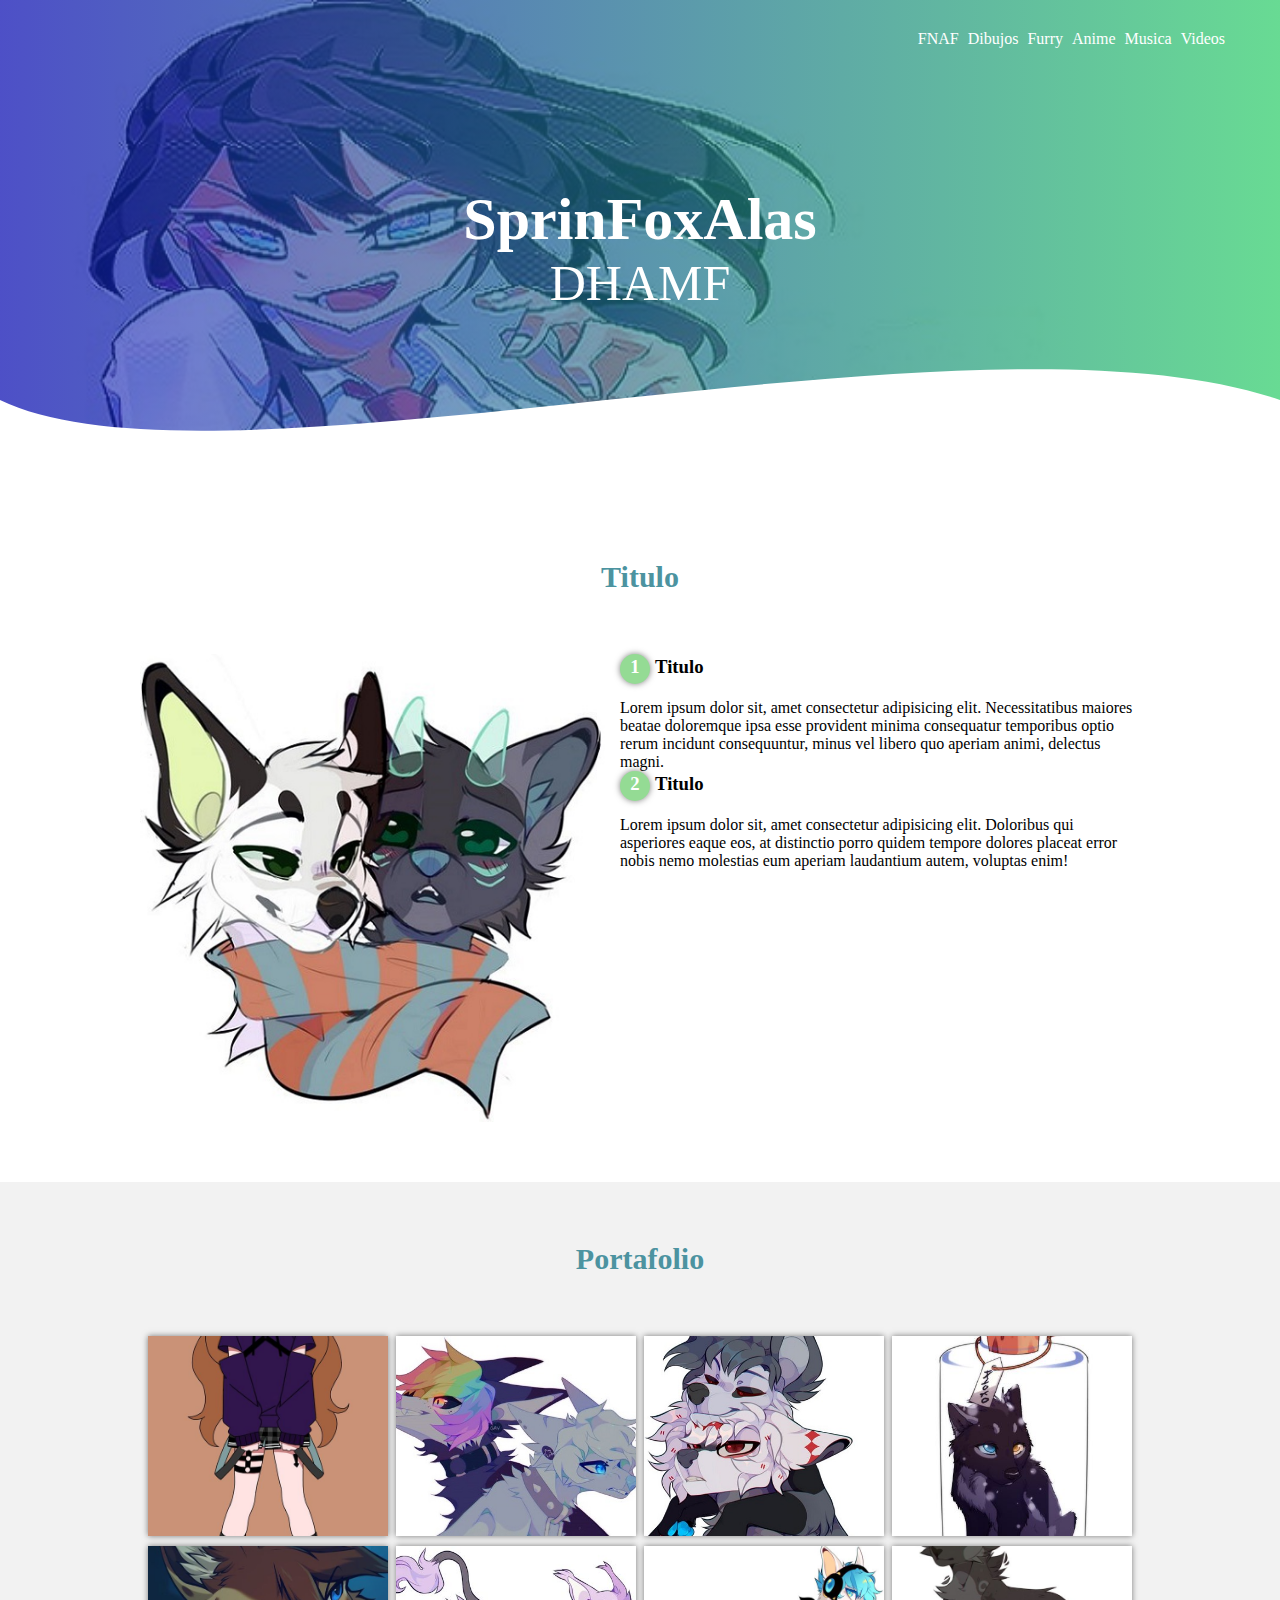
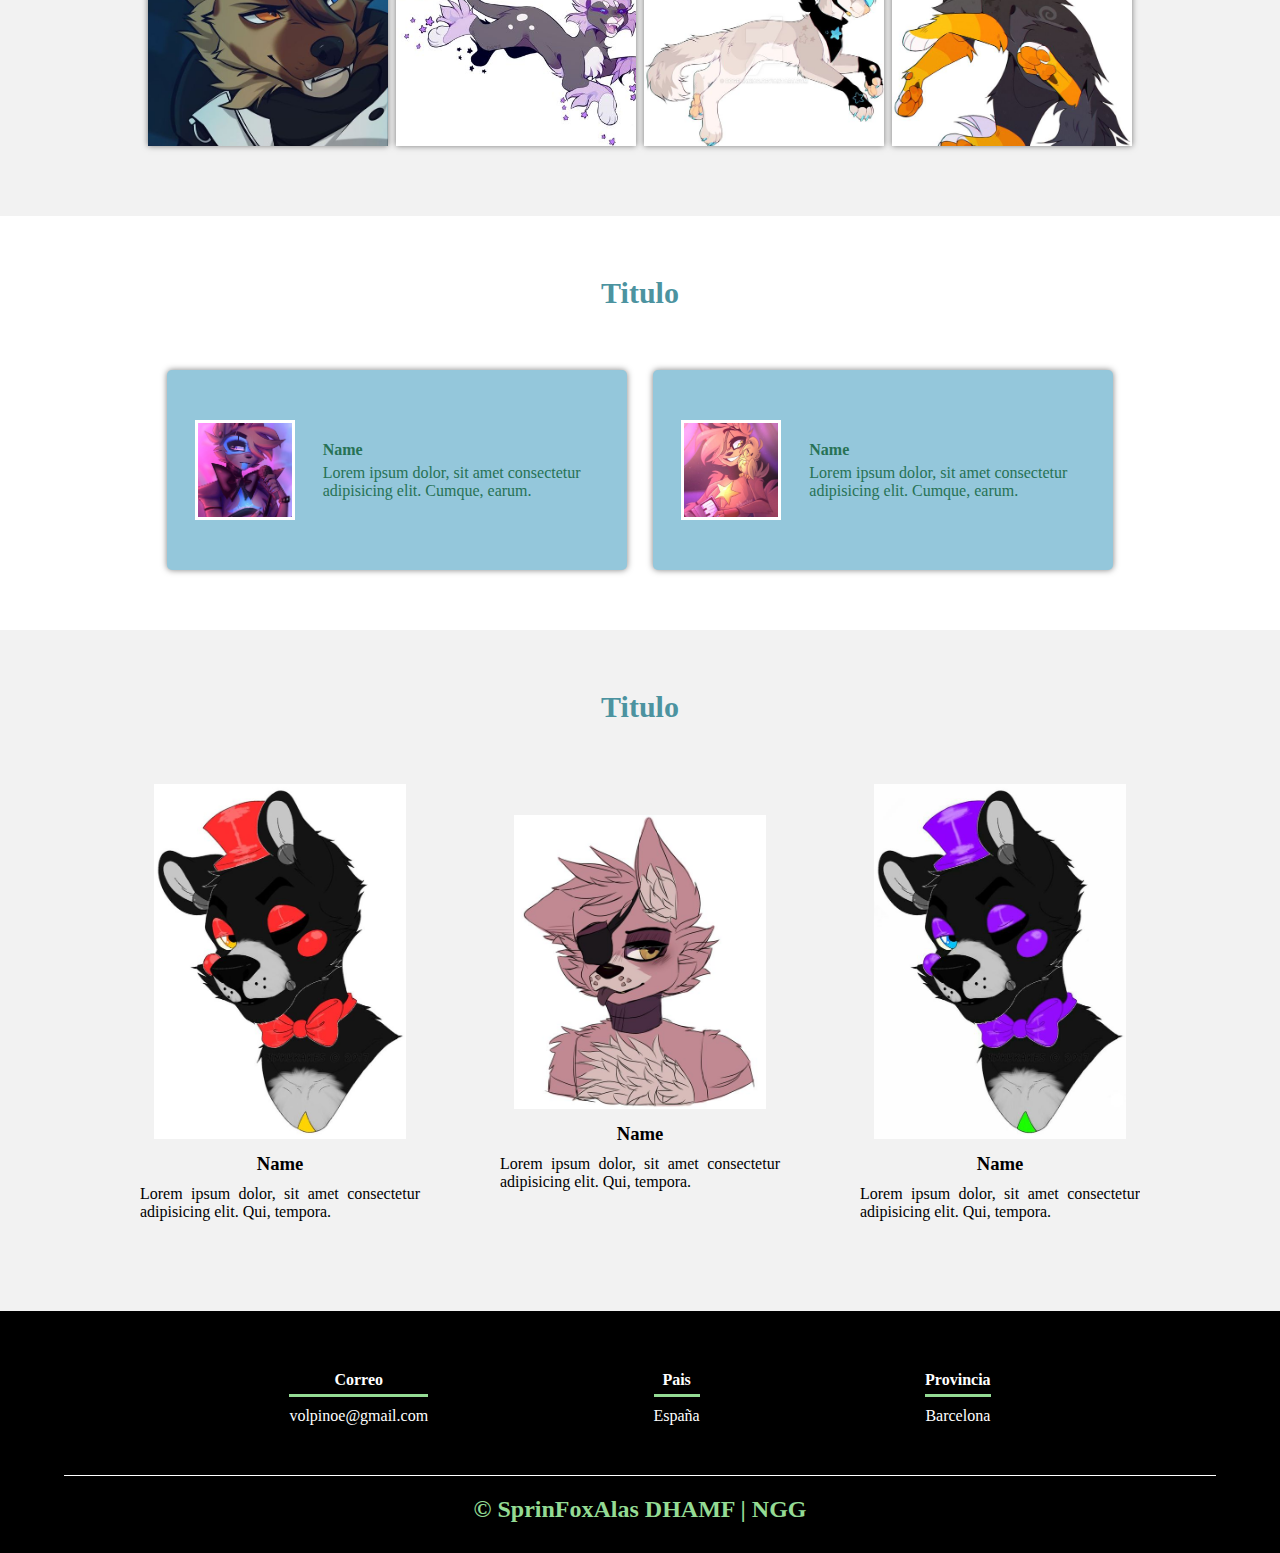
<file: index.html>
<!DOCTYPE html>
<html lang="en">
<head>
    <meta charset="UTF-8">
    <meta http-equiv="X-UA-Compatible" content="IE=edge">
    <meta name="viewport" content="width=device-width, initial-scale=1.0">
    <title>SprinFoxAlas DHAMF</title>
    <link rel="shortcut icon" href="1.png" type="image/x-icon">
    <link rel="stylesheet" href="estilos.css">
</head>
<body>
    <header>
        <nav>
            <a href="fnaf.html">FNAF</a>
            <a href="dibujos.html">Dibujos</a>
            <a href="furry.html">Furry</a>
            <a href="anime.html">Anime</a>
            <a href="musica.html">Musica </a>
            <a href="videos.html">Videos</a>
        </nav>
        <section class="textos-header">
            <h1>SprinFoxAlas</h1>
            <h2>DHAMF</h2>
        </section>
        <div class="wave" style="height: 150px; overflow: hidden;" ><svg viewBox="0 0 500 150" preserveAspectRatio="none" style="height: 100%; width: 100%;"><path d="M0.00,49.98 C86.06,156.41 379.50,-56.73 500.00,49.98 L500.00,150.00 L0.00,150.00 Z" style="stroke: none; fill: #ffffff;"></path></svg></div>
    </header>
    <main>
        <section class="contenedor sobre-nosotros">
            <h2 class="titulo">Titulo</h2>
            <div class="contenedor-sobre-nosotros">
                <img src="2.jpg" class="imagen-about-us">
                <div class="contenido-textos">
                    <h3><span>1</span>Titulo</h3>
                    <p>Lorem ipsum dolor sit, amet consectetur adipisicing elit. Necessitatibus maiores beatae doloremque ipsa esse provident minima consequatur temporibus optio rerum incidunt consequuntur, minus vel libero quo aperiam animi, delectus magni.</p>
                    <h3><span>2</span>Titulo</h3>
                    <p>Lorem ipsum dolor sit, amet consectetur adipisicing elit. Doloribus qui asperiores eaque eos, at distinctio porro quidem tempore dolores placeat error nobis nemo molestias eum aperiam laudantium autem, voluptas enim!</p>
                </div>
            </div>
        </section>
        <section class="portafolio">
            <div class="contenedor">
                <h2 class="titulo">Portafolio</h2>
                <div class="galeria-port">
                    <div class="imagen-port">
                      <img src="3.jpg">  
                      <div class="hover-galeria">
                          <img src="4.png" style="height: 105px; width: 100px;">
                          <p>Titulo</p>
                      </div>
                    </div>
                      <div class="imagen-port">
                        <img src="5.jpg">  
                        <div class="hover-galeria">
                            <img src="4.png" style="height: 105px; width: 100px;">
                            <p>Titulo</p>
                        </div>
                      </div>
                      <div class="imagen-port">
                        <img src="6.jpg">  
                        <div class="hover-galeria">
                            <img src="4.png" style="height: 105px; width: 100px;">
                            <p>Titulo</p>
                        </div>
                      </div>
                      <div class="imagen-port">
                        <img src="7.jpg">  
                        <div class="hover-galeria">
                            <img src="4.png" style="height: 105px; width: 100px;">
                            <p>Titulo</p>
                        </div>
                      </div>
                      <div class="imagen-port">
                        <img src="8.jpg">  
                        <div class="hover-galeria">
                            <img src="4.png" style="height: 105px; width: 100px;">
                            <p>Titulo</p>
                        </div>
                      </div>
                      <div class="imagen-port">
                        <img src="9.jpg">  
                        <div class="hover-galeria">
                            <img src="4.png" style="height: 105px; width: 100px;">
                            <p>Titulo</p>
                        </div>
                      </div>
                      <div class="imagen-port">
                        <img src="10.jpg">  
                        <div class="hover-galeria">
                            <img src="4.png" style="height: 105px; width: 100px;">
                            <p>Titulo</p>
                        </div>
                      </div>
                      <div class="imagen-port">
                        <img src="11.jpg">  
                        <div class="hover-galeria">
                            <img src="4.png" style="height: 105px; width: 100px;">
                            <p>Titulo</p>
                        </div>
                    </div>
                </div>
            </div>
        </section>
        <section class="clientes contenedor">
           <h2 class="titulo">Titulo</h2> 
           <div class="cards">
               <div class="card">
                   <img src="12.jpg">
                   <div class="contenido-texto-card">
                       <h4>Name</h4>
                       <p>Lorem ipsum dolor, sit amet consectetur adipisicing elit. Cumque, earum.</p>
                   </div>
               </div>
               <div class="card">
                    <img src="13.jpg">
                    <div class="contenido-texto-card">
                        <h4>Name</h4>
                        <p>Lorem ipsum dolor, sit amet consectetur adipisicing elit. Cumque, earum.</p>
                    </div>
                </div>
           </div>
        </section>
        <section class="about-services">
           <div class="contenedor">
             <h2 class="titulo">Titulo</h2> 
             <div class="servicio-cont">
                 <div class="servicio-ins">
                     <img src="14.jpg">
                     <h3>Name</h3>
                     <p>Lorem ipsum dolor, sit amet consectetur adipisicing elit. Qui, tempora.</p>
                 </div>
                 <div class="servicio-ins">
                    <img src="15.jpg">
                    <h3>Name</h3>
                    <p>Lorem ipsum dolor, sit amet consectetur adipisicing elit. Qui, tempora.</p>
                </div>
                <div class="servicio-ins">
                    <img src="16.jpg">
                    <h3>Name</h3>
                    <p>Lorem ipsum dolor, sit amet consectetur adipisicing elit. Qui, tempora.</p>
                </div>
             </div> 
           </div> 
        </section>
    </main>
    <footer>
        <div class="contenedor-footer">
            <div class="content-foo">
              <h4>Correo</h4>
              <p>volpinoe@gmail.com</p>  
            </div>
            <div class="content-foo">
                <h4>Pais</h4>
                <p>España</p>  
            </div>
            <div class="content-foo">
                <h4>Provincia</h4>
                <p>Barcelona</p>  
            </div>
        </div>
        <h2 class="titulo-final">&copy; SprinFoxAlas DHAMF | NGG</h2>
    </footer>
<script>
    window.addEventListener("load",(e)=>{

        window.alert("La página web esta en proceso, si algo no funciona es porque estamos trabajando en ello. =)");
    })
    </script>
</body>
</html>
</file>
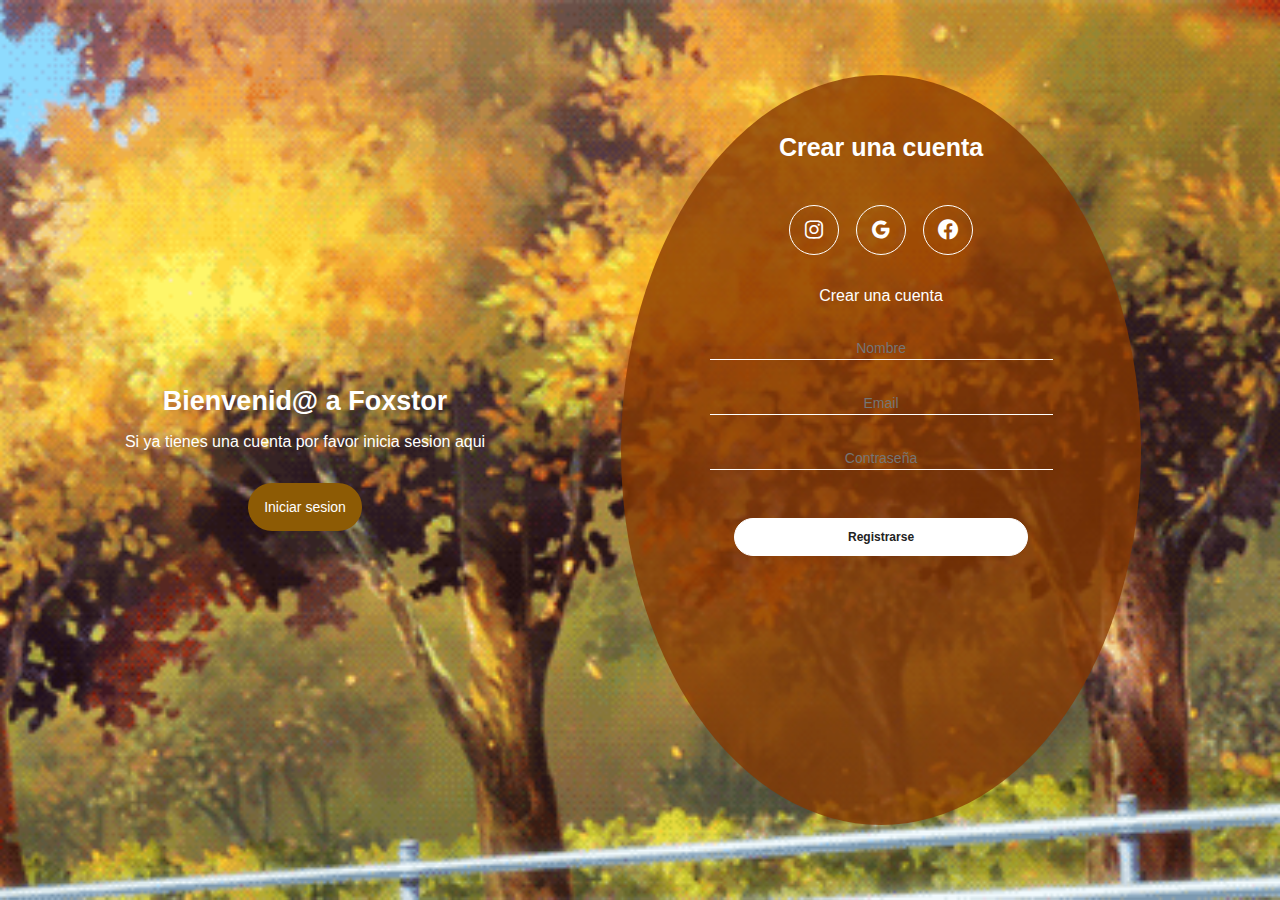
<file: Fox_Log_Reg/index.html>
<!DOCTYPE html>
<html lang="en">
<head>
    <meta charset="UTF-8">
    <meta http-equiv="X-UA-Compatible" content="IE=edge">
    <meta name="viewport" content="width=device-width, initial-scale=1.0">
    <link href='https://unpkg.com/boxicons@2.1.4/css/boxicons.min.css' rel='stylesheet'>
    <link rel="stylesheet" href="estilos.css">
    <title>Foxstor</title>
</head>
<body>
    <div class="container-from sign-up">
        <div class="welcome-back">
          <div class="message">
              <h2>Bienvenid@ a Foxstor</h2>
              <p>Si ya tienes una cuenta por favor inicia sesion aqui</p>
              <button class="sign-up-btn">Iniciar sesion</button>
          </div>  
        </div>
        <form class="formulario">
            <h2 class="create-account">Crear una cuenta</h2>
            <div class="iconos">
                <div class="border-icon">
                    <i class='bx bxl-instagram'></i>
                </div>
                <div class="border-icon">
                    <i class='bx bxl-google'></i>
                </div>
                <div class="border-icon">
                    <i class='bx bxl-facebook-circle'></i>
                </div>
            </div>
            <p class="cuenta-gratis">Crear una cuenta</p>
            <input type="text" placeholder="Nombre">
            <input type="email" placeholder="Email">
            <input type="password" placeholder="Contraseña">
            <input type="button" value="Registrarse">
        </form>
    </div>
    <div class="container-from sign-in">
        <form class="formulario">
            <h2 class="create-account">Iniciar sesion</h2>
            <div class="iconos">
                <div class="border-icon">
                    <i class='bx bxl-instagram'></i>
                </div>
                <div class="border-icon">
                    <i class='bx bxl-google'></i>
                </div>
                <div class="border-icon">
                    <i class='bx bxl-facebook-circle'></i>
                </div>
            </div>
            <p class="cuenta-gratis">¿Aun no tienes una cuenta?</p>
            <input type="usuario" id="usuario" placeholder="Usuario" autocomplete="off">
            <input type="password" id="contraseña" placeholder="Contraseña">
            <input type="button" onclick="login()" value="Iniciar sesion">
            <p id="demo" style="padding: 10px; font-size: 13px; color: red;"></p>
        </form>
        <div class="welcome-back">
          <div class="message">
              <h2>Bienvenid@ de nuevo</h2>
              <p>Si aun no tienes una cuenta por favor registrese aqui</p>
              <button class="sign-in-btn">Registrarse</button>
          </div>  
        </div>
    </div>
    <script src="script.js"></script>
</body>
</html>
</file>
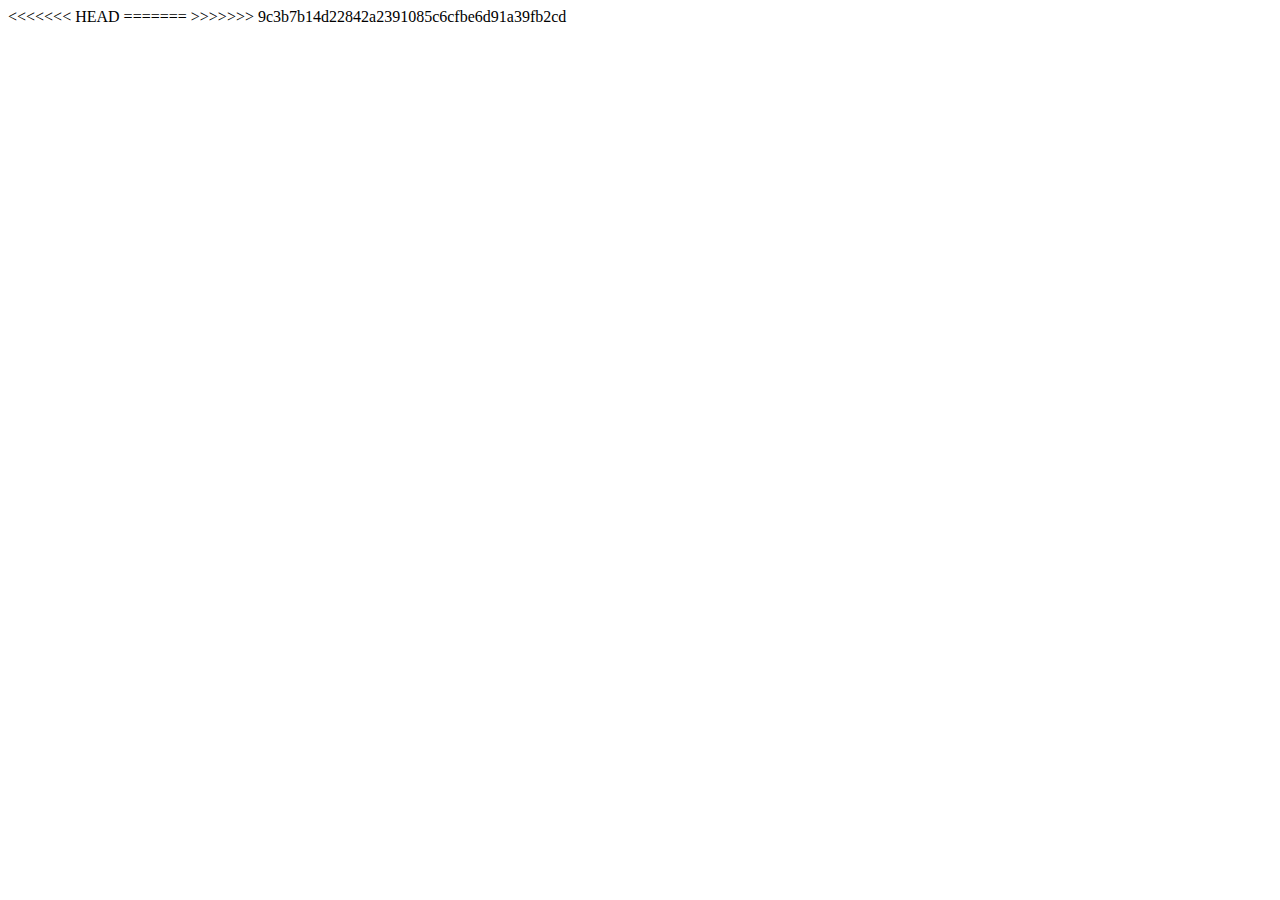
<file: anime.html>
<<<<<<< HEAD
<!DOCTYPE html>
<html lang="en">
<head>
    <meta charset="UTF-8">
    <meta http-equiv="X-UA-Compatible" content="IE=edge">
    <meta name="viewport" content="width=device-width, initial-scale=1.0">
    <title>Document</title>
</head>
<body>
    
</body>
=======
<!DOCTYPE html>
<html lang="en">
<head>
    <meta charset="UTF-8">
    <meta http-equiv="X-UA-Compatible" content="IE=edge">
    <meta name="viewport" content="width=device-width, initial-scale=1.0">
    <title>Document</title>
</head>
<body>
    
</body>
>>>>>>> 9c3b7b14d22842a2391085c6cfbe6d91a39fb2cd
</html>
</file>
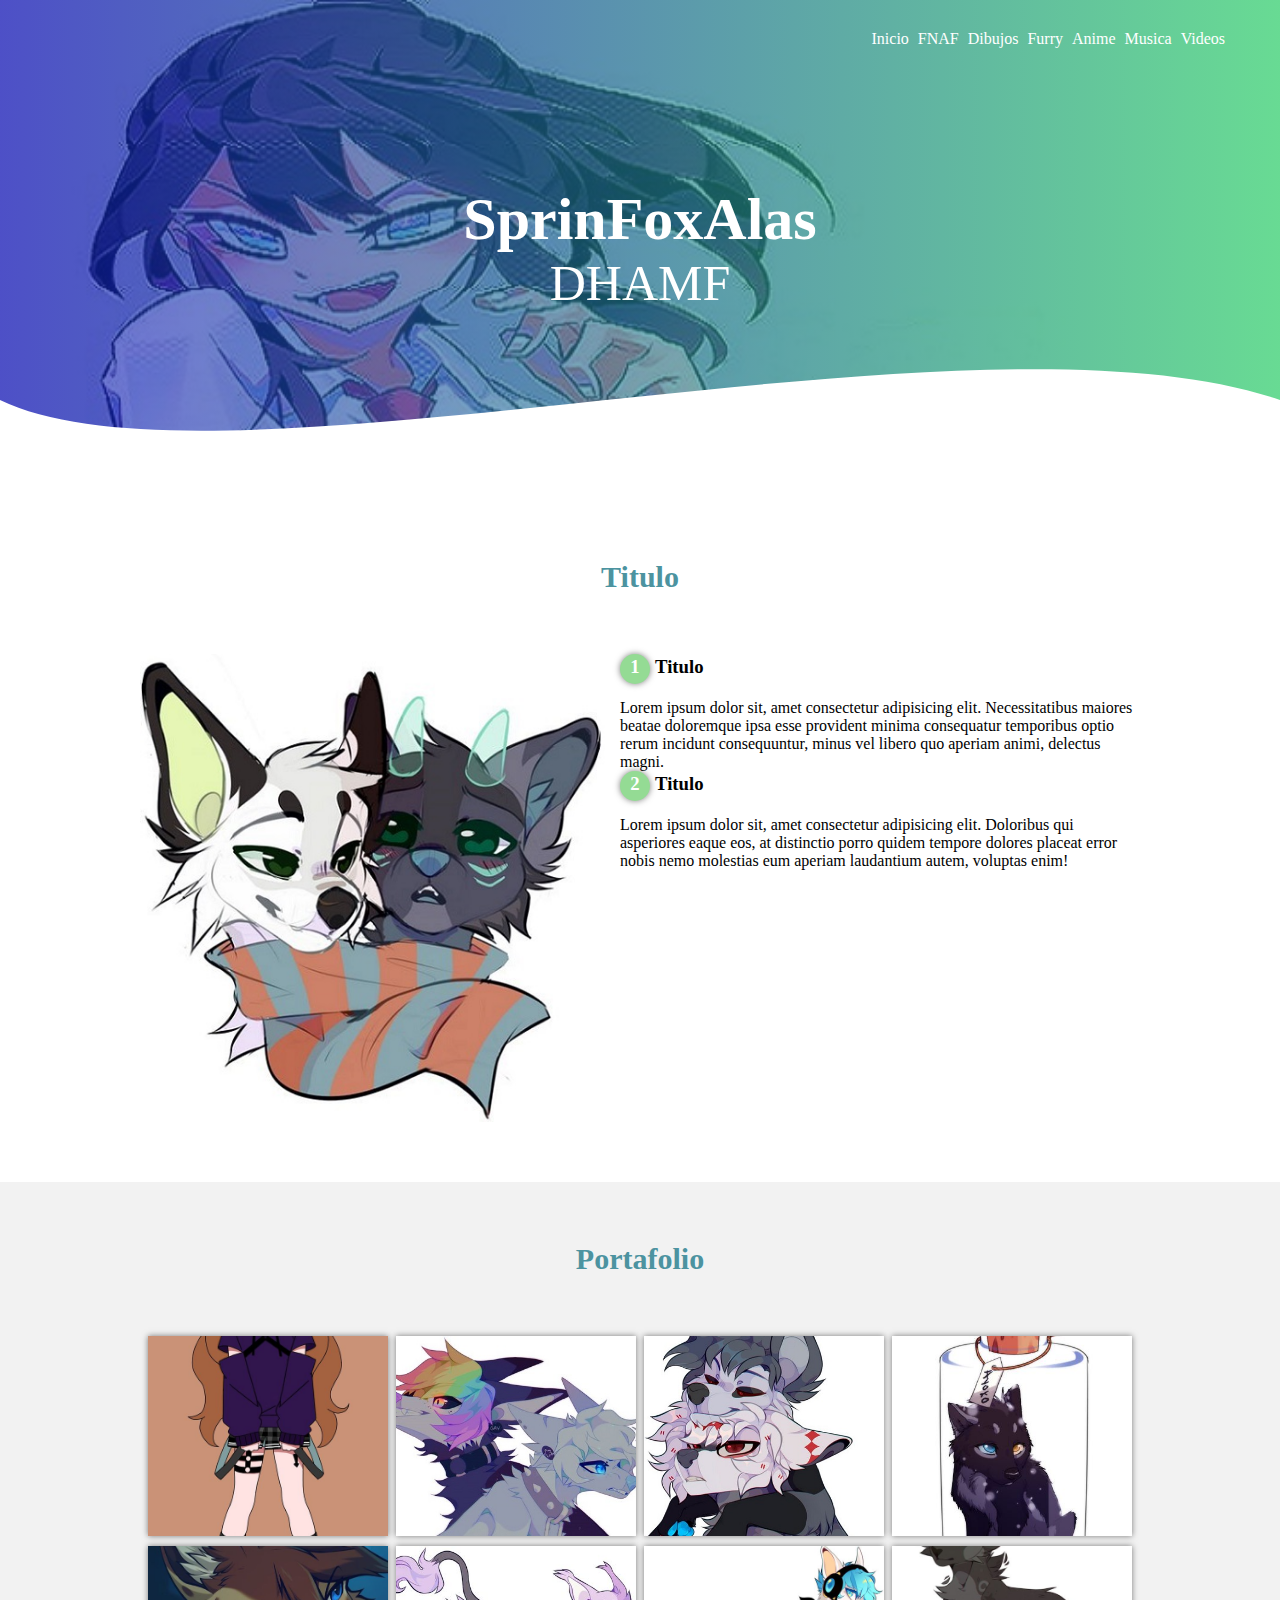
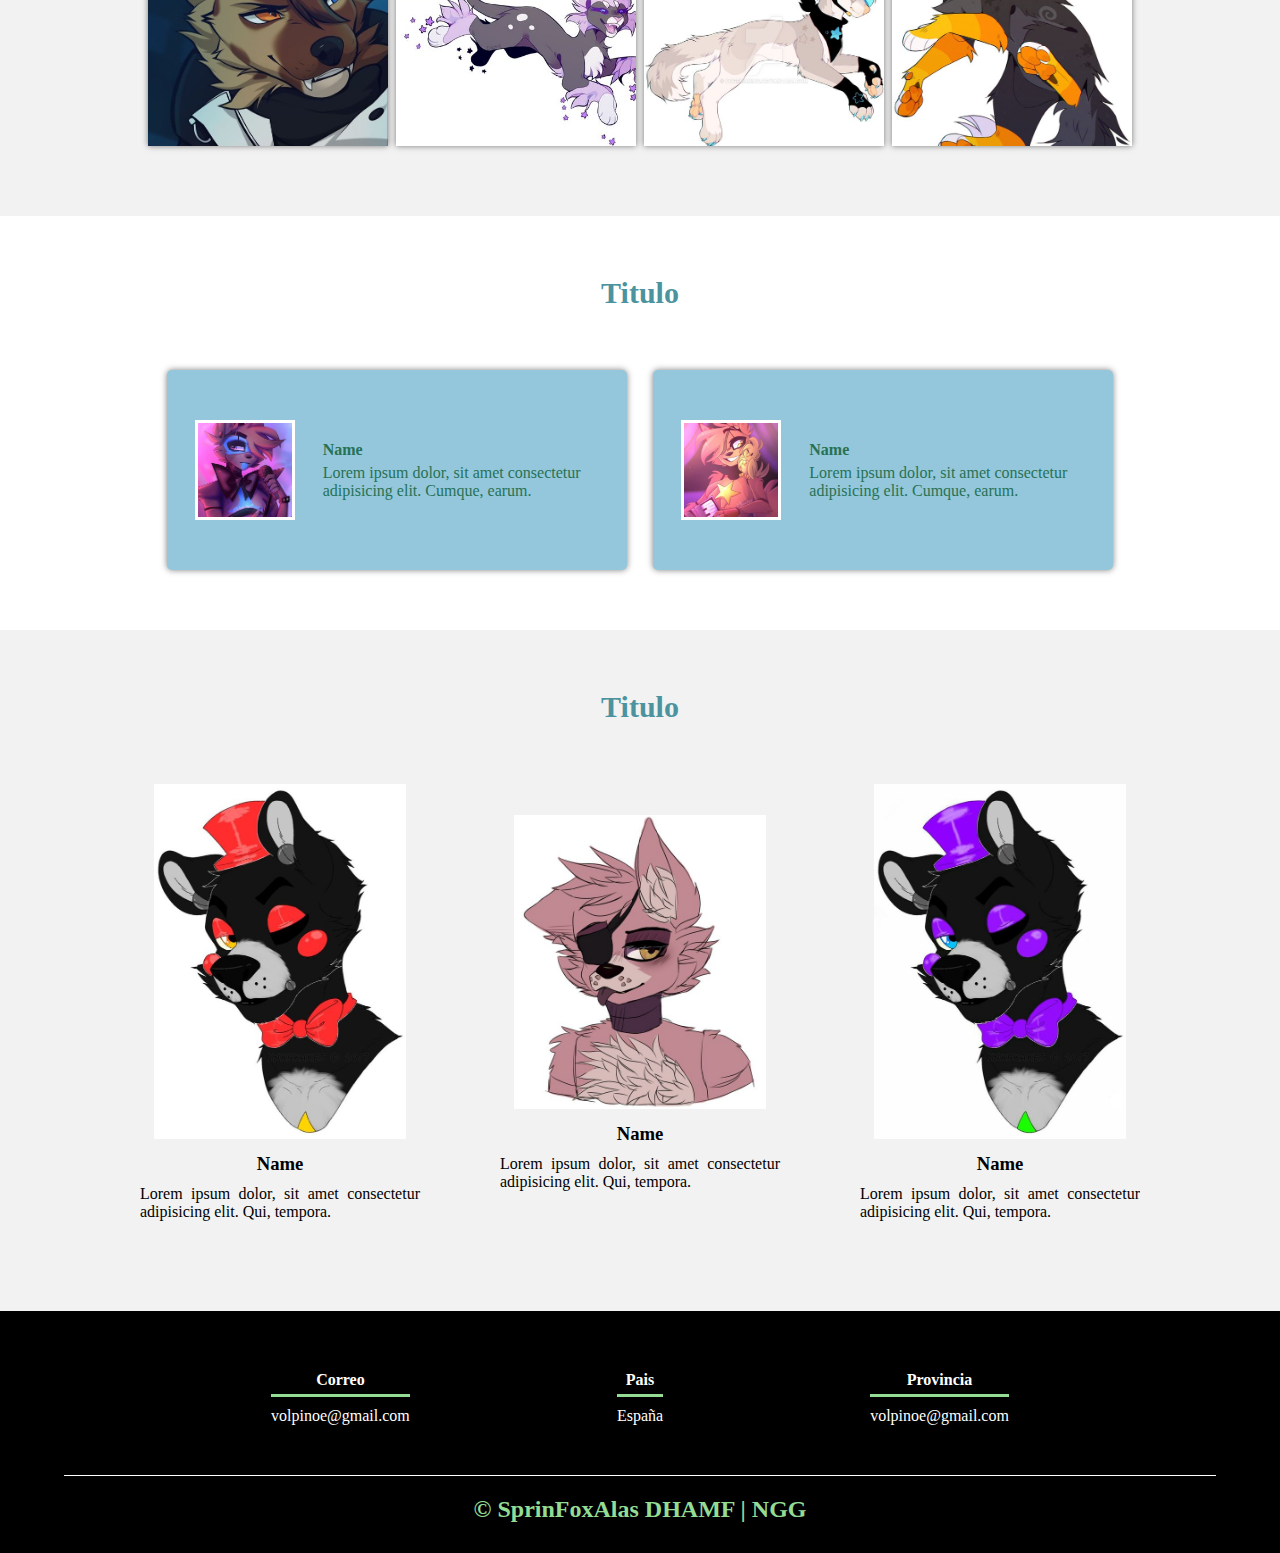
<file: inicio.html>
<!DOCTYPE html>
<html lang="en">
<head>
    <meta charset="UTF-8">
    <meta http-equiv="X-UA-Compatible" content="IE=edge">
    <meta name="viewport" content="width=device-width, initial-scale=1.0">
    <title>SprinFoxAlas DHAMF</title>
    <link rel="shortcut icon" href="1.png" type="image/x-icon">
    <link rel="stylesheet" href="estilos.css">
</head>
<body>
    <header>
        <nav>
            <a href="#">Inicio</a>
            <a href="fnaf.html">FNAF</a>
            <a href="#">Dibujos</a>
            <a href="#">Furry</a>
            <a href="#">Anime</a>
            <a href="#">Musica </a>
            <a href="#">Videos</a>
        </nav>
        <section class="textos-header">
            <h1>SprinFoxAlas</h1>
            <h2>DHAMF</h2>
        </section>
        <div class="wave" style="height: 150px; overflow: hidden;" ><svg viewBox="0 0 500 150" preserveAspectRatio="none" style="height: 100%; width: 100%;"><path d="M0.00,49.98 C86.06,156.41 379.50,-56.73 500.00,49.98 L500.00,150.00 L0.00,150.00 Z" style="stroke: none; fill: #ffffff;"></path></svg></div>
    </header>
    <main>
        <section class="contenedor sobre-nosotros">
            <h2 class="titulo">Titulo</h2>
            <div class="contenedor-sobre-nosotros">
                <img src="2.jpg" class="imagen-about-us">
                <div class="contenido-textos">
                    <h3><span>1</span>Titulo</h3>
                    <p>Lorem ipsum dolor sit, amet consectetur adipisicing elit. Necessitatibus maiores beatae doloremque ipsa esse provident minima consequatur temporibus optio rerum incidunt consequuntur, minus vel libero quo aperiam animi, delectus magni.</p>
                    <h3><span>2</span>Titulo</h3>
                    <p>Lorem ipsum dolor sit, amet consectetur adipisicing elit. Doloribus qui asperiores eaque eos, at distinctio porro quidem tempore dolores placeat error nobis nemo molestias eum aperiam laudantium autem, voluptas enim!</p>
                </div>
            </div>
        </section>
        <section class="portafolio">
            <div class="contenedor">
                <h2 class="titulo">Portafolio</h2>
                <div class="galeria-port">
                    <div class="imagen-port">
                      <img src="3.jpg">  
                      <div class="hover-galeria">
                          <img src="4.png" style="height: 105px; width: 100px;">
                          <p>Titulo</p>
                      </div>
                    </div>
                      <div class="imagen-port">
                        <img src="5.jpg">  
                        <div class="hover-galeria">
                            <img src="4.png" style="height: 105px; width: 100px;">
                            <p>Titulo</p>
                        </div>
                      </div>
                      <div class="imagen-port">
                        <img src="6.jpg">  
                        <div class="hover-galeria">
                            <img src="4.png" style="height: 105px; width: 100px;">
                            <p>Titulo</p>
                        </div>
                      </div>
                      <div class="imagen-port">
                        <img src="7.jpg">  
                        <div class="hover-galeria">
                            <img src="4.png" style="height: 105px; width: 100px;">
                            <p>Titulo</p>
                        </div>
                      </div>
                      <div class="imagen-port">
                        <img src="8.jpg">  
                        <div class="hover-galeria">
                            <img src="4.png" style="height: 105px; width: 100px;">
                            <p>Titulo</p>
                        </div>
                      </div>
                      <div class="imagen-port">
                        <img src="9.jpg">  
                        <div class="hover-galeria">
                            <img src="4.png" style="height: 105px; width: 100px;">
                            <p>Titulo</p>
                        </div>
                      </div>
                      <div class="imagen-port">
                        <img src="10.jpg">  
                        <div class="hover-galeria">
                            <img src="4.png" style="height: 105px; width: 100px;">
                            <p>Titulo</p>
                        </div>
                      </div>
                      <div class="imagen-port">
                        <img src="11.jpg">  
                        <div class="hover-galeria">
                            <img src="4.png" style="height: 105px; width: 100px;">
                            <p>Titulo</p>
                        </div>
                    </div>
                </div>
            </div>
        </section>
        <section class="clientes contenedor">
           <h2 class="titulo">Titulo</h2> 
           <div class="cards">
               <div class="card">
                   <img src="12.jpg">
                   <div class="contenido-texto-card">
                       <h4>Name</h4>
                       <p>Lorem ipsum dolor, sit amet consectetur adipisicing elit. Cumque, earum.</p>
                   </div>
               </div>
               <div class="card">
                    <img src="13.jpg">
                    <div class="contenido-texto-card">
                        <h4>Name</h4>
                        <p>Lorem ipsum dolor, sit amet consectetur adipisicing elit. Cumque, earum.</p>
                    </div>
                </div>
           </div>
        </section>
        <section class="about-services">
           <div class="contenedor">
             <h2 class="titulo">Titulo</h2> 
             <div class="servicio-cont">
                 <div class="servicio-ins">
                     <img src="14.jpg">
                     <h3>Name</h3>
                     <p>Lorem ipsum dolor, sit amet consectetur adipisicing elit. Qui, tempora.</p>
                 </div>
                 <div class="servicio-ins">
                    <img src="15.jpg">
                    <h3>Name</h3>
                    <p>Lorem ipsum dolor, sit amet consectetur adipisicing elit. Qui, tempora.</p>
                </div>
                <div class="servicio-ins">
                    <img src="16.jpg">
                    <h3>Name</h3>
                    <p>Lorem ipsum dolor, sit amet consectetur adipisicing elit. Qui, tempora.</p>
                </div>
             </div> 
           </div> 
        </section>
    </main>
    <footer>
        <div class="contenedor-footer">
            <div class="content-foo">
              <h4>Correo</h4>
              <p>volpinoe@gmail.com</p>  
            </div>
            <div class="content-foo">
                <h4>Pais</h4>
                <p>España</p>  
            </div>
            <div class="content-foo">
                <h4>Provincia</h4>
                <p>volpinoe@gmail.com</p>  
            </div>
        </div>
        <h2 class="titulo-final">&copy; SprinFoxAlas DHAMF | NGG</h2>
    </footer>
</body>
</html>
</file>
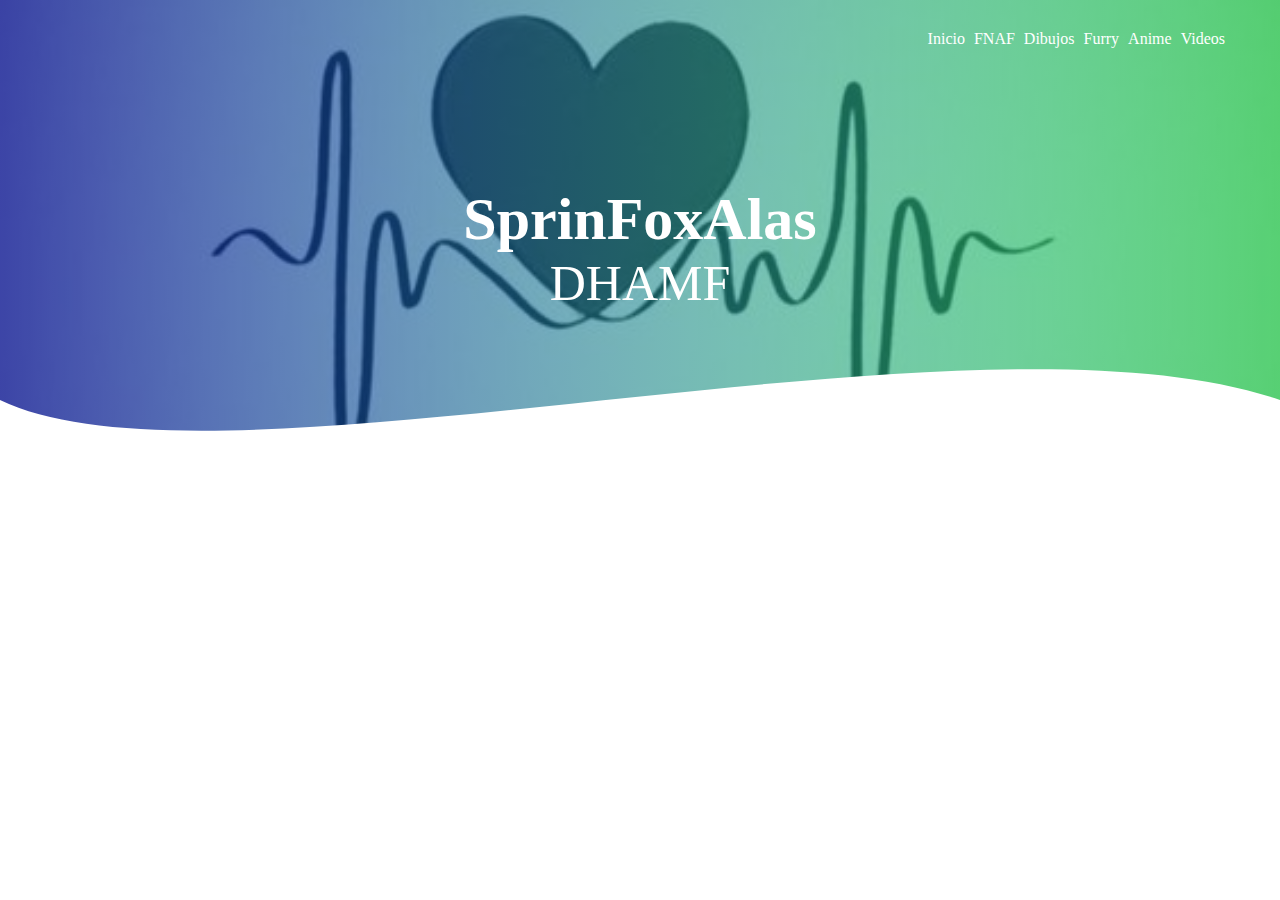
<file: musica.html>
<!DOCTYPE html>
<html lang="en">
<head>
    <meta charset="UTF-8">
    <meta http-equiv="X-UA-Compatible" content="IE=edge">
    <meta name="viewport" content="width=device-width, initial-scale=1.0">
    <title>SprinFoxAlas DHAMF Anime</title>
    <link rel="shortcut icon" href="1.png" type="image/x-icon">
    <link rel="stylesheet" href="estilos_m.css">
</head>
<body>
    <header>
        <nav>
            <a href="index.html">Inicio</a>
            <a href="fnaf.html">FNAF</a>
            <a href="dibujos.html">Dibujos</a>
            <a href="furry.html">Furry</a>
            <a href="anime.html">Anime </a>
            <a href="videos.html">Videos</a>
        </nav>
        <section class="textos-header">
            <h1>SprinFoxAlas</h1>
            <h2>DHAMF</h2>
        </section>
        <div class="wave" style="height: 150px; overflow: hidden;" ><svg viewBox="0 0 500 150" preserveAspectRatio="none" style="height: 100%; width: 100%;"><path d="M0.00,49.98 C86.06,156.41 379.50,-56.73 500.00,49.98 L500.00,150.00 L0.00,150.00 Z" style="stroke: none; fill: #ffffff;"></path></svg></div>
    </header>
</body>
</file>
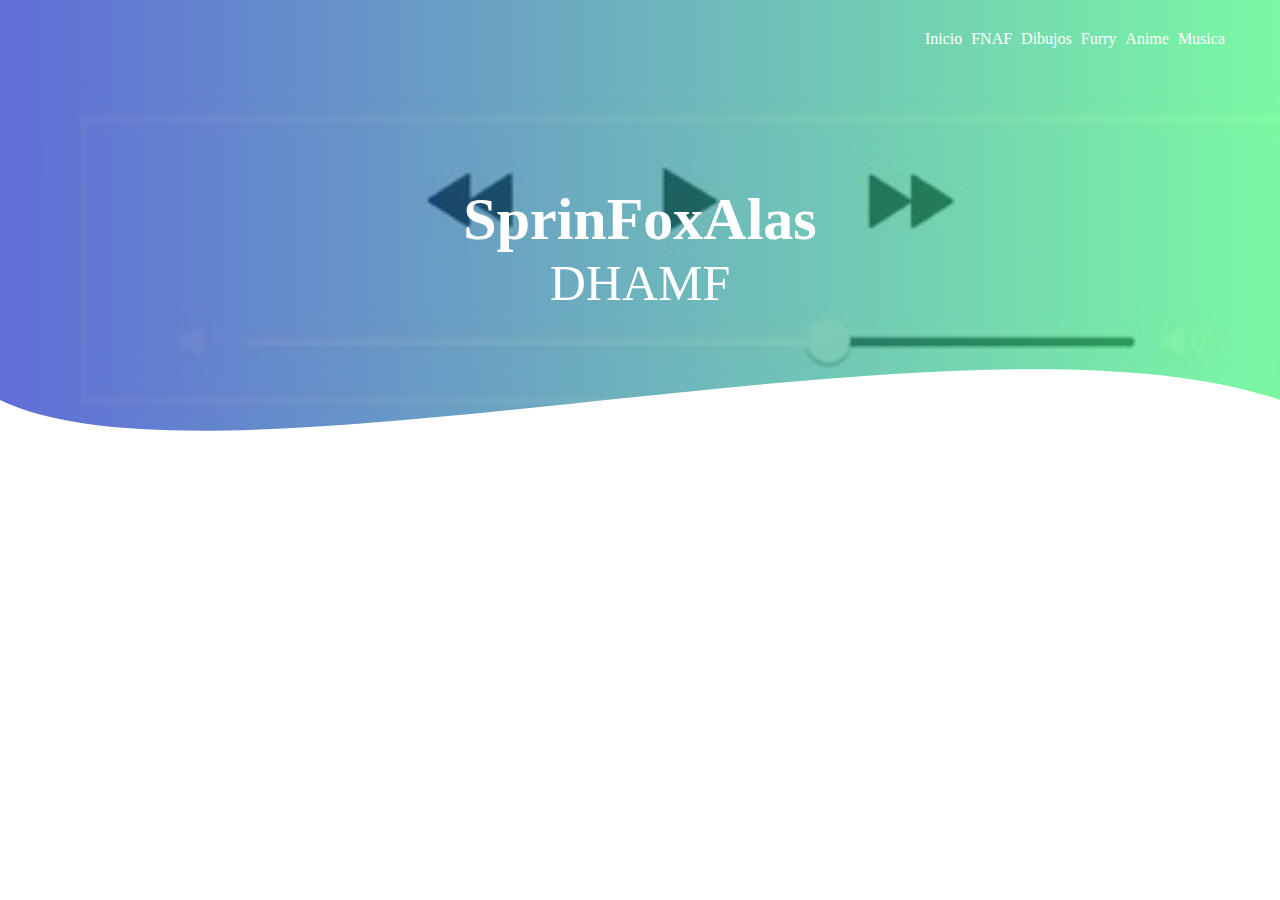
<file: videos.html>
<!DOCTYPE html>
<html lang="en">
<head>
    <meta charset="UTF-8">
    <meta http-equiv="X-UA-Compatible" content="IE=edge">
    <meta name="viewport" content="width=device-width, initial-scale=1.0">
    <title>SprinFoxAlas DHAMF Anime</title>
    <link rel="shortcut icon" href="1.png" type="image/x-icon">
    <link rel="stylesheet" href="estilos_v.css">
</head>
<body>
    <header>
        <nav>
            <a href="index.html">Inicio</a>
            <a href="fnaf.html">FNAF</a>
            <a href="dibujos.html">Dibujos</a>
            <a href="furry.html">Furry</a>
            <a href="anime.html">Anime </a>
            <a href="musica.html">Musica</a>
        </nav>
        <section class="textos-header">
            <h1>SprinFoxAlas</h1>
            <h2>DHAMF</h2>
        </section>
        <div class="wave" style="height: 150px; overflow: hidden;" ><svg viewBox="0 0 500 150" preserveAspectRatio="none" style="height: 100%; width: 100%;"><path d="M0.00,49.98 C86.06,156.41 379.50,-56.73 500.00,49.98 L500.00,150.00 L0.00,150.00 Z" style="stroke: none; fill: #ffffff;"></path></svg></div>
    </header>
</body>
</file>
<file: estilos.css>
*{
    margin: 0;
    padding: 0;
    box-sizing: border-box;
}
body{
    font-family: cursive;
}
.contenedor{
    padding: 60px 0;
    width: 90%;
    max-width: 1000px;
    margin: auto;
    overflow: hidden;
}
.titulo{
    color: #4c93a0;
    font-size: 30px;
    text-align: center;
    margin-bottom: 60px;
}
header{
    width: 100%;
    height: 500px;
   /*background: -o-linear-gradient();
    /* fallback for old browsers */
    background: -webkit-linear-gradient(to right, hsla(236, 90%, 39%, 0.603), hsla(135, 97%, 60%, 0.603)), url(17.jpg);
    /* Chrome 10-25, Safari 5.1-6 */
   background: linear-gradient(to right, hsla(236, 90%, 39%, 0.603), hsla(135, 97%, 60%, 0.603)), url(17.jpg); 
    /* W3C, IE 10+/ Edge, Firefox 16+, Chrome 26+, Opera 12+, Safari 7+ */
    background-size: cover;
    background-attachment: fixed;
   position: relative;
}
nav{
    text-align: right;
    padding: 30px 50px 0 0;
}
nav > a{
    color: white;
    font-weight: 300;
    text-decoration: none;
    margin-right: 5px;
}
nav > a:hover{
    text-decoration: underline;
}
header .textos-header{
    display: flex;
    height: 400px;
    width: 100%;
    align-items: center;
    justify-content: center;
    flex-direction: column;
}
.textos-header h1{
    font-size: 60px;
    color: #fff;
}
.textos-header h2{
    font-size: 50px;
    font-weight: 300;
    color: #fff;
}
.wave{
    position: absolute;
    bottom: 0;
    width: 100%;
}
.contenedor-sobre-nosotros{
    display: flex;
    justify-content: space-evenly;
}
.imagen-about-us{
    width: 48%;
}
.sobre-nosotros .contenedor-textos{
    width: 48%;
}
.contenido-textos h3{
    margin-bottom: 15px;
}
.contenido-textos h3 span{
    background: #94db94;
    color: #fff;
    border-radius: 50%;
    display: inline-block;
    text-align: center;
    width: 30px;
    height: 30px;
    padding: 2px;
    box-shadow: 0 0 6px 0 rgba(0, 0, 0, .5);
    margin-right: 5px;
}
.contenedor-textos p{
    padding: 0px 0px 30px 15px;
    font-weight: 300;
    text-align: justify;
}
.portafolio{
    background: #f2f2f2;
}
.galeria-port{
    display: flex;
    justify-content: space-evenly;
    flex-wrap: wrap;
}
.imagen-port{
    width: 24%;
    margin-bottom: 10px;
    height: 200px;
    overflow: hidden;
    position: relative;
    cursor: pointer;
    box-shadow: 0 0 6px 0 rgba(0, 0, 0, .5);
}
.imagen-port > img{
    width: 100%;
    height: 100%;
    object-fit: cover;
    display: block;
}
.hover-galeria{
    position: absolute;
    width: 100%;
    height: 100%;
    top: 0;
    transform: scale(0);
    background: hsla(179, 95%, 36%, 0.603);
    transition: transform .5s;
    display: flex;
    justify-content: center;
    align-items: center;
    flex-direction: column;
}
.hover-galeria img{
    width: 50px;
}
.hover-galeria p{
    color: #ffffff;
}
.imagen-port:hover .hover-galeria{
    transform: scale(1);
}
.cards{
    display: flex;
    justify-content: space-evenly;
}
.cards .card{
    background: #94c7db;
    display: flex;
    width: 46%;
    height: 200px;
    align-items: center;
    justify-content: space-evenly;
    border-radius: 5px;
    box-shadow: 0 0 6px 0 rgba(0, 0, 0, .5);
}
.cards .card img{
    width: 100px;
    height: 100px;
    object-fit: cover;
    border: 3px solid #fff;
    display: block;
}
.cards .card > .contenido-texto-card{
    width: 60%;
    color: #277255;
}
.cards .card > .contenido-texto-card p{
    font-weight: 300;
    padding-top: 5px;
}
.about-services{
    background: #f2f2f2;
    padding-bottom: 30px;
}
.servicio-cont{
    display: flex;
    justify-content: space-between;
    align-items: center;
}
.servicio-ins{
    width: 28%;
    text-align: center;
}
.servicio-ins img{
    width: 90%;
}
.servicio-ins h3{
    margin: 10px 0;
}
.servicio-ins p{
  font-weight: 300;
  text-align: justify;  
}
footer{
    background: black;
    padding: 60px 0 30px 0;
    margin: auto;
    overflow: hidden;
}
.contenedor-footer{
    display: flex;
    width: 90%;
    justify-content: space-evenly;
    margin: auto;
    padding-bottom: 50px;
    border-bottom: 1px solid white;
}
.content-foo{
    text-align: center;
}
.content-foo h4{
    color: white;
    border-bottom: 3px solid #94db94;
    padding-bottom: 5px;
    margin-bottom: 10px;
}
.content-foo p{
    color: white;
}
.titulo-final{
    text-align: center;
    font-size: 24px;
    margin: 20px 0 0 0;
    color: #94db94;
}
</file>
<file: Fox_Log_Reg/estilos.css>
*{
    margin: 0;
    padding: 0;
    box-sizing: border-box;
    font-family: sans-serif;
}

body{
    height: 100vh;
    display: flex;
    align-items: center;
    justify-content: center;
    background-image: url(otoño.gif);
    background-position: center;
    background-repeat: no-repeat;
    background-size: cover;
    color: #fff;
}

.container-from{
    width: 90%;
    height: 90vh;
    display: flex;
    justify-content: space-around;
    transition: all .5s ease-out;
}

.welcome-back{
    display: flex;
    align-items: center;
    text-align: center;
}

.message{
    padding: 16px;
}

.message h2{
    font-size: 27px;
    padding: 16px 0;
    color: #ffffff;
}

.message button{
    padding: 16px;
    font-weight: 400;
    background-color: #8d5b05;
    border-radius: 32px;
    border: none;
    outline: none;
    cursor: pointer;
    font-size: 14px;
    margin-top: 32px;
    transition: all .3s ease-in;
    color: #fff;
}

.message button:hover{
    background-color: #ca8104;
}
.formulario{
    width: 520px;
    padding: 15px;
    margin: 30px;
    background-color: rgba(134, 56, 0, 0.774);
    text-align: center;
    border-radius: 50%;
}

.create-account{
    padding: 43px 0;
    font-size: 25px;
}

.iconos{
    width: 200px;
    display: flex;
    justify-content: space-around;
    margin: auto;
}

.border-icon{
    height: 20px;
    width: 20px;
    display: flex;
    align-items: center;
    justify-content: center;
    padding: 24px;
    border: solid thin white;
    border-radius: 50%;
    font-size: 24px;
    transition: all .3s ease-in;
}

.border-icon:hover{
    background-color: #e39205;
    cursor: pointer;
}

.cuenta-gratis{
    padding: 32px 0;
}

.formulario input{
    width: 70%;
    display: block;
    margin: auto;
    margin-bottom: 32px;
    background-color: transparent;
    border: none;
    border-bottom: white thin solid;
    text-align: center;
    outline: none;
    padding: 3px 0;
    font-size: 14px;
    color: white;
}

.formulario input[type="button"]{
    width: 60%;
    margin: auto;
    border: solid thin white;
    padding: 11px;
    border-radius: 32px;
    background-color: white;
    font-weight: 600;
    margin-top: 48px;
    font-size: 12px;
    cursor: pointer;
    color: #222;
}

.sign-in{
    position: absolute;
    opacity: 0;
    visibility: hidden;
}

.sign-in-btn{
    border-radius: 50%;
}

.sign-up-btn{
    border-radius: 50%;
}

.sign-in.active{
    opacity: 1;
    visibility: visible;
}

.sign-up.active{
    opacity: 0;
    visibility: hidden;
}
</file>
<file: estilos_m.css>
*{
    margin: 0;
    padding: 0;
    box-sizing: border-box;
}
body{
    font-family: cursive;
}
.contenedor{
    padding: 60px 0;
    width: 90%;
    max-width: 1000px;
    margin: auto;
    overflow: hidden;
}
.titulo{
    color: #4c93a0;
    font-size: 30px;
    text-align: center;
    margin-bottom: 60px;
}
header{
    width: 100%;
    height: 500px;
   /*background: -o-linear-gradient();
    /* fallback for old browsers */
    background: -webkit-linear-gradient(to right, hsla(236, 90%, 39%, 0.603), hsla(135, 97%, 60%, 0.603)), url(m1.jpg);
    /* Chrome 10-25, Safari 5.1-6 */
   background: linear-gradient(to right, hsla(236, 90%, 39%, 0.603), hsla(135, 97%, 60%, 0.603)), url(m1.jpg); 
    /* W3C, IE 10+/ Edge, Firefox 16+, Chrome 26+, Opera 12+, Safari 7+ */
    background-size: cover;
    background-attachment: fixed;
   position: relative;
}
nav{
    text-align: right;
    padding: 30px 50px 0 0;
}
nav > a{
    color: white;
    font-weight: 300;
    text-decoration: none;
    margin-right: 5px;
}
nav > a:hover{
    text-decoration: underline;
}
header .textos-header{
    display: flex;
    height: 400px;
    width: 100%;
    align-items: center;
    justify-content: center;
    flex-direction: column;
}
.textos-header h1{
    font-size: 60px;
    color: #fff;
}
.textos-header h2{
    font-size: 50px;
    font-weight: 300;
    color: #fff;
}
.wave{
    position: absolute;
    bottom: 0;
    width: 100%;
}
</file>
<file: estilos_v.css>
*{
    margin: 0;
    padding: 0;
    box-sizing: border-box;
}
body{
    font-family: cursive;
}
.contenedor{
    padding: 60px 0;
    width: 90%;
    max-width: 1000px;
    margin: auto;
    overflow: hidden;
}
.titulo{
    color: #4c93a0;
    font-size: 30px;
    text-align: center;
    margin-bottom: 60px;
}
header{
    width: 100%;
    height: 500px;
   /*background: -o-linear-gradient();
    /* fallback for old browsers */
    background: -webkit-linear-gradient(to right, hsla(236, 90%, 39%, 0.603), hsla(135, 97%, 60%, 0.603)), url(v1.jpg);
    /* Chrome 10-25, Safari 5.1-6 */
   background: linear-gradient(to right, hsla(236, 90%, 39%, 0.603), hsla(135, 97%, 60%, 0.603)), url(v1.jpg); 
    /* W3C, IE 10+/ Edge, Firefox 16+, Chrome 26+, Opera 12+, Safari 7+ */
    background-size: cover;
    background-attachment: fixed;
   position: relative;
}
nav{
    text-align: right;
    padding: 30px 50px 0 0;
}
nav > a{
    color: white;
    font-weight: 300;
    text-decoration: none;
    margin-right: 5px;
}
nav > a:hover{
    text-decoration: underline;
}
header .textos-header{
    display: flex;
    height: 400px;
    width: 100%;
    align-items: center;
    justify-content: center;
    flex-direction: column;
}
.textos-header h1{
    font-size: 60px;
    color: #fff;
}
.textos-header h2{
    font-size: 50px;
    font-weight: 300;
    color: #fff;
}
.wave{
    position: absolute;
    bottom: 0;
    width: 100%;
}
</file>
